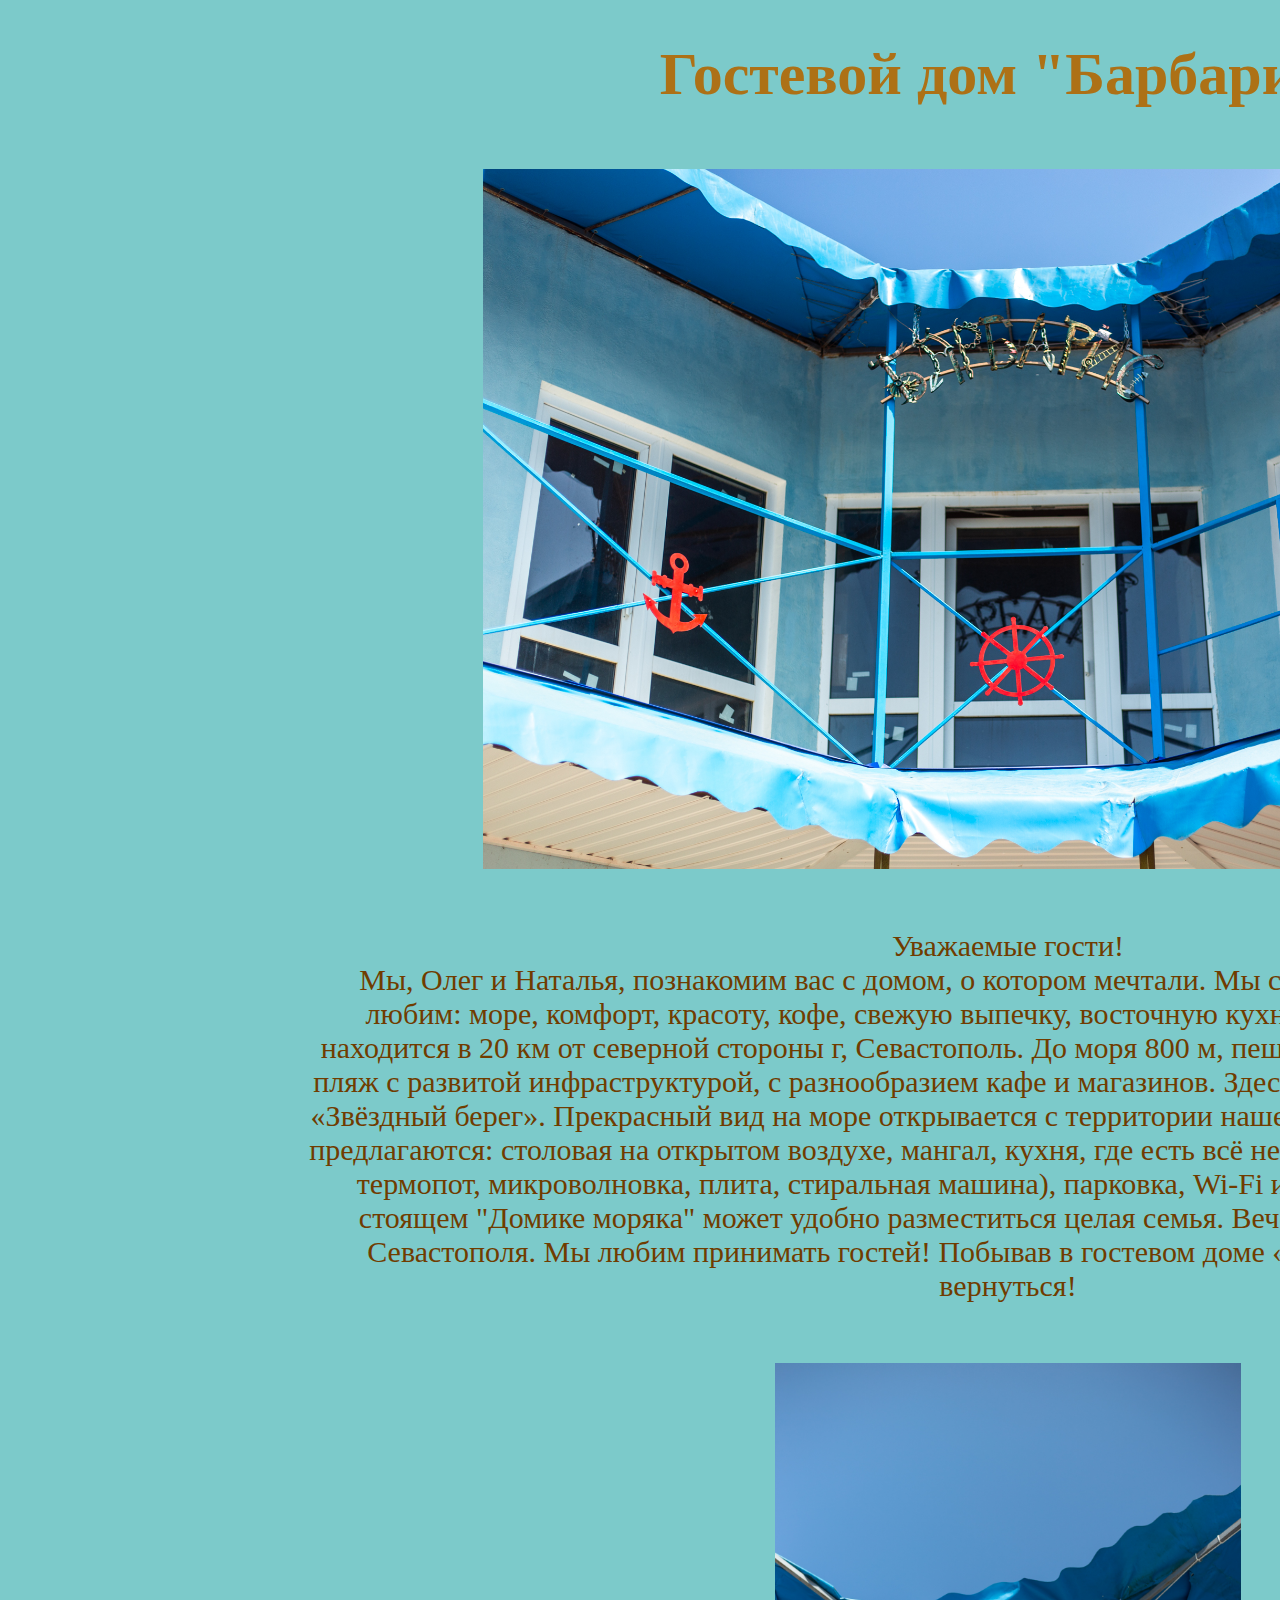
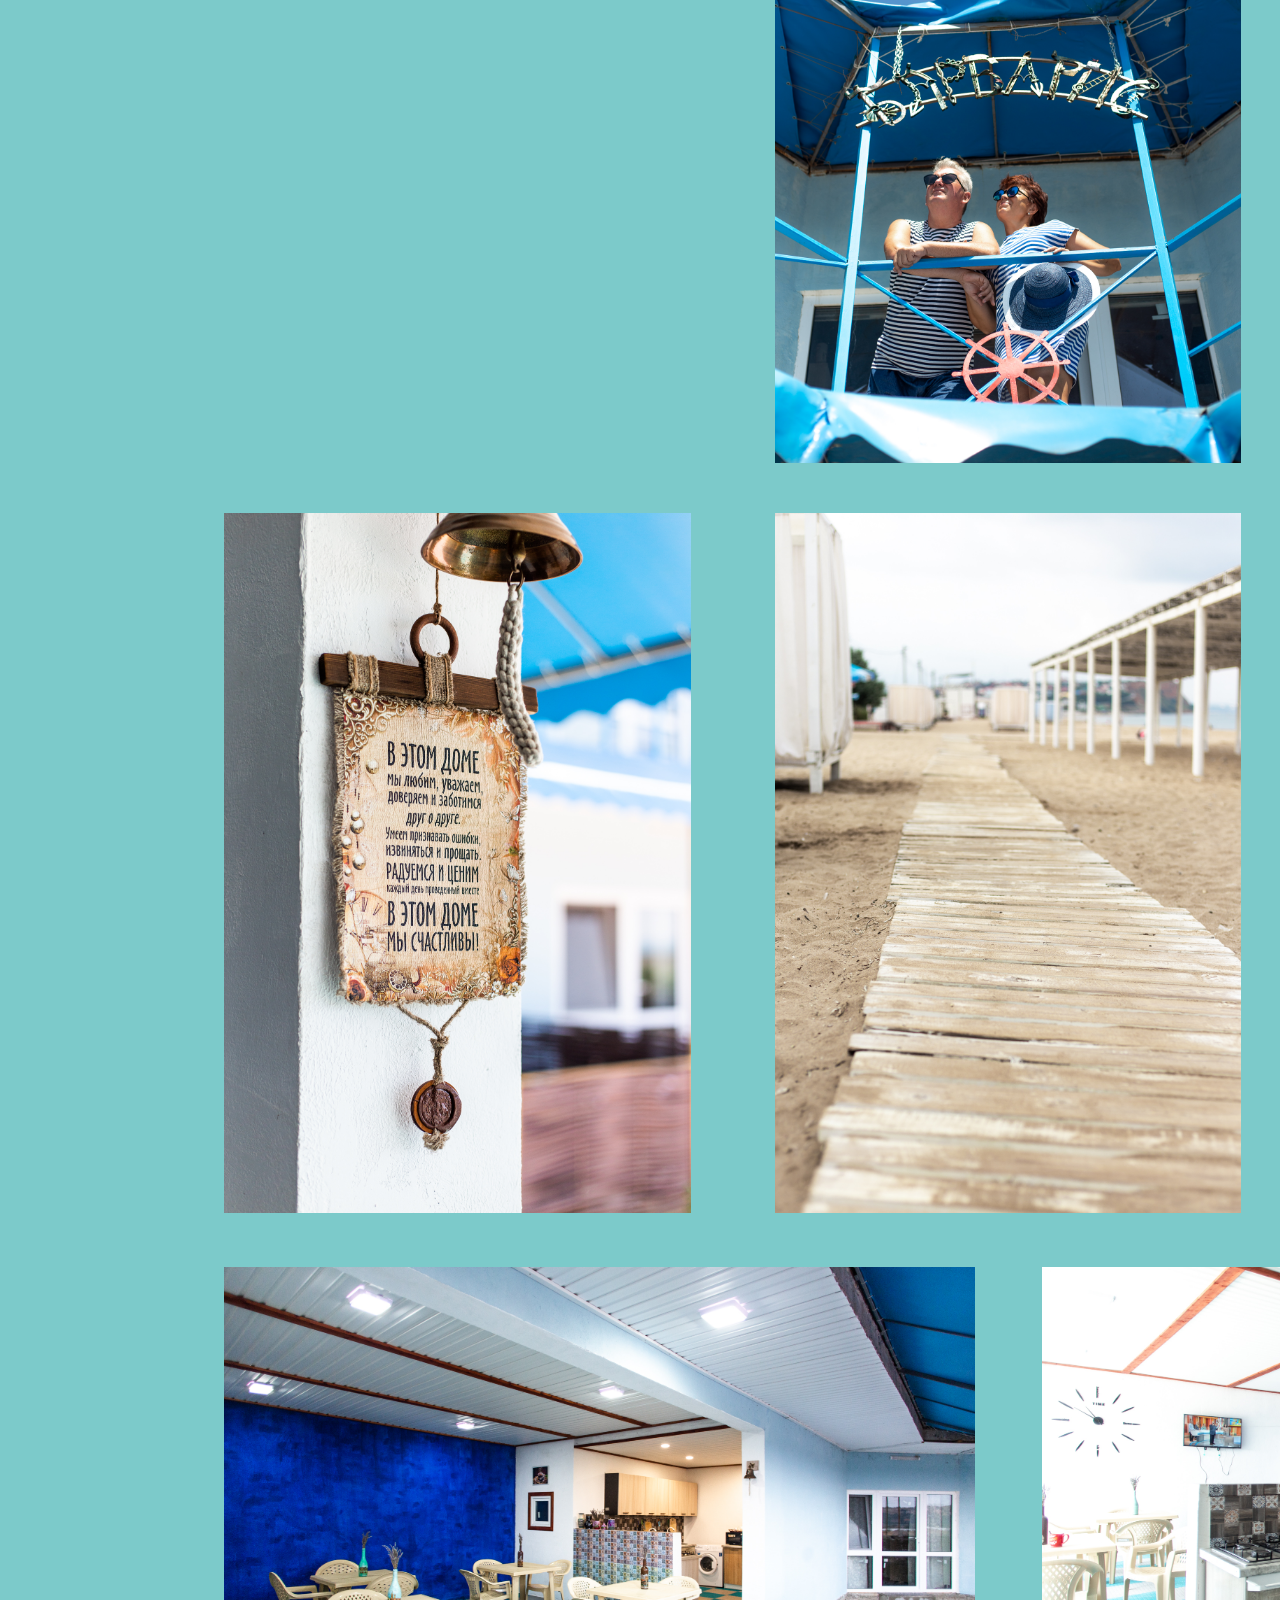
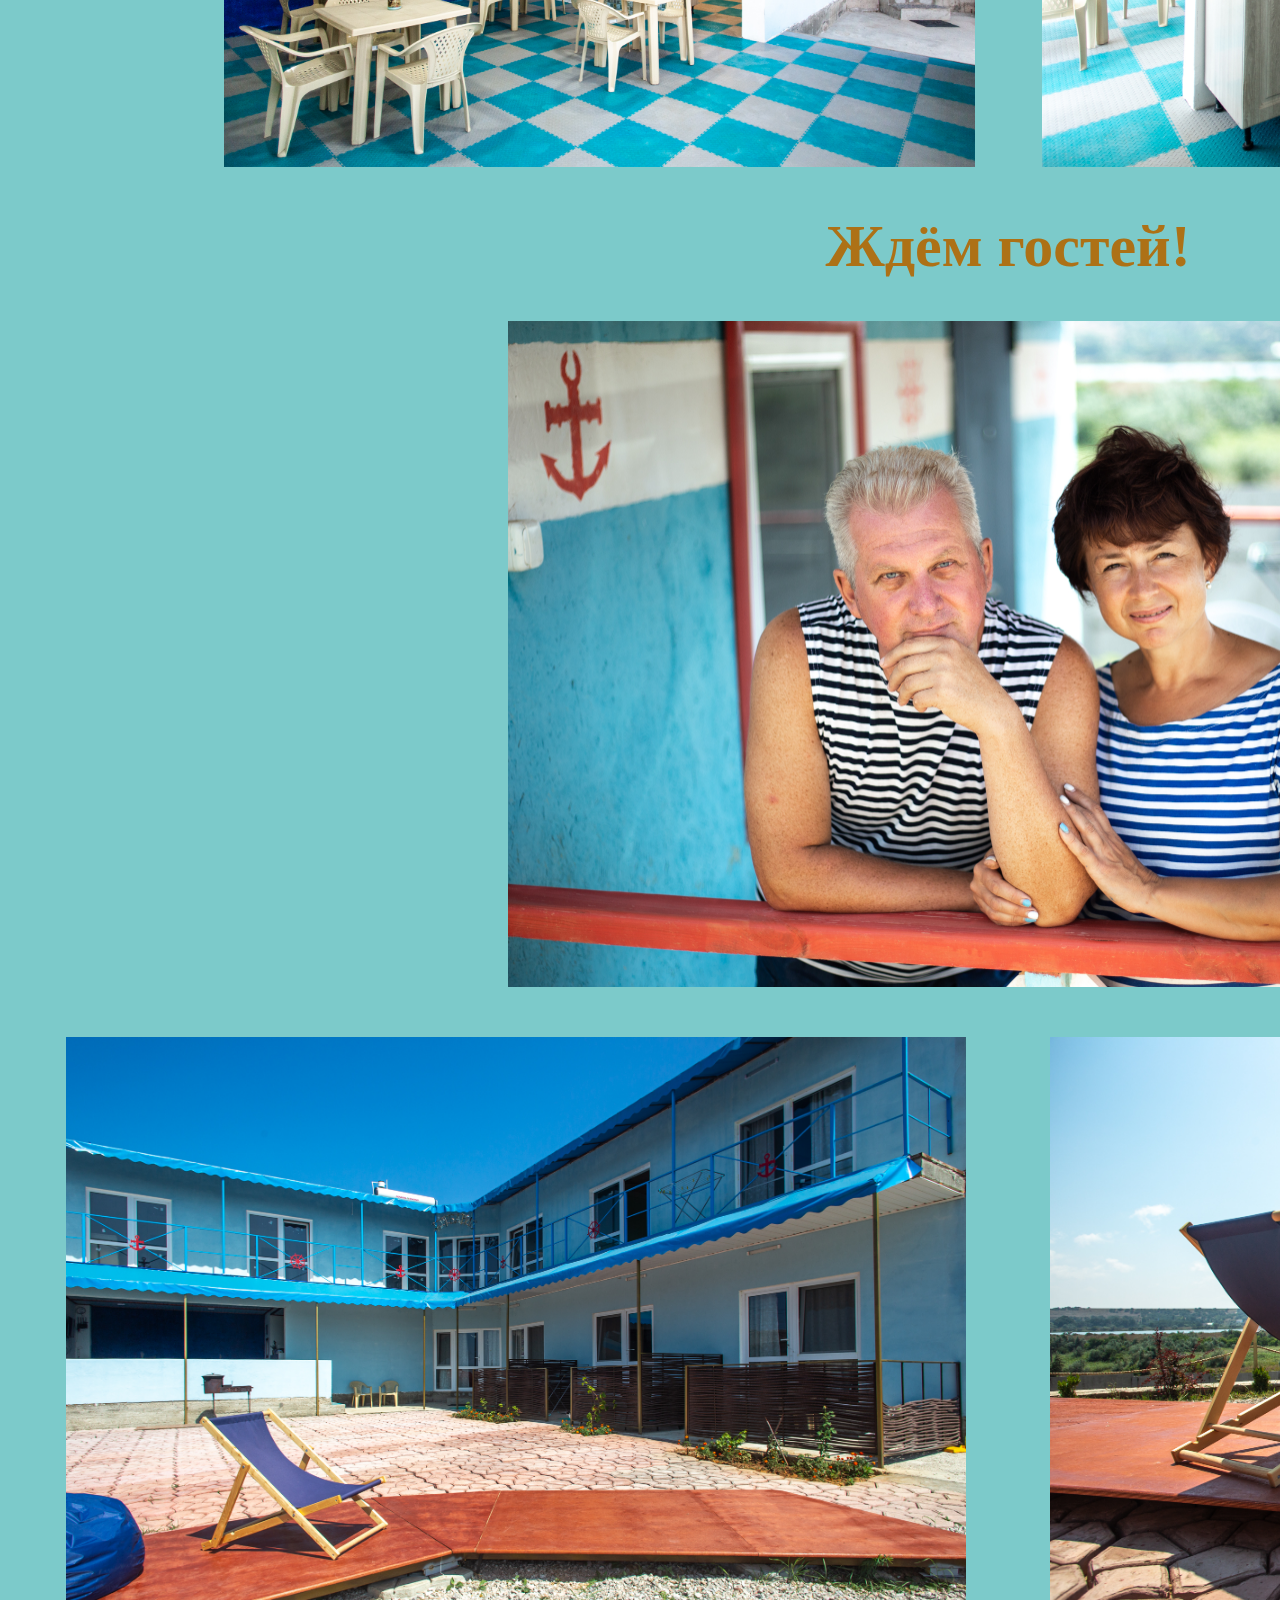
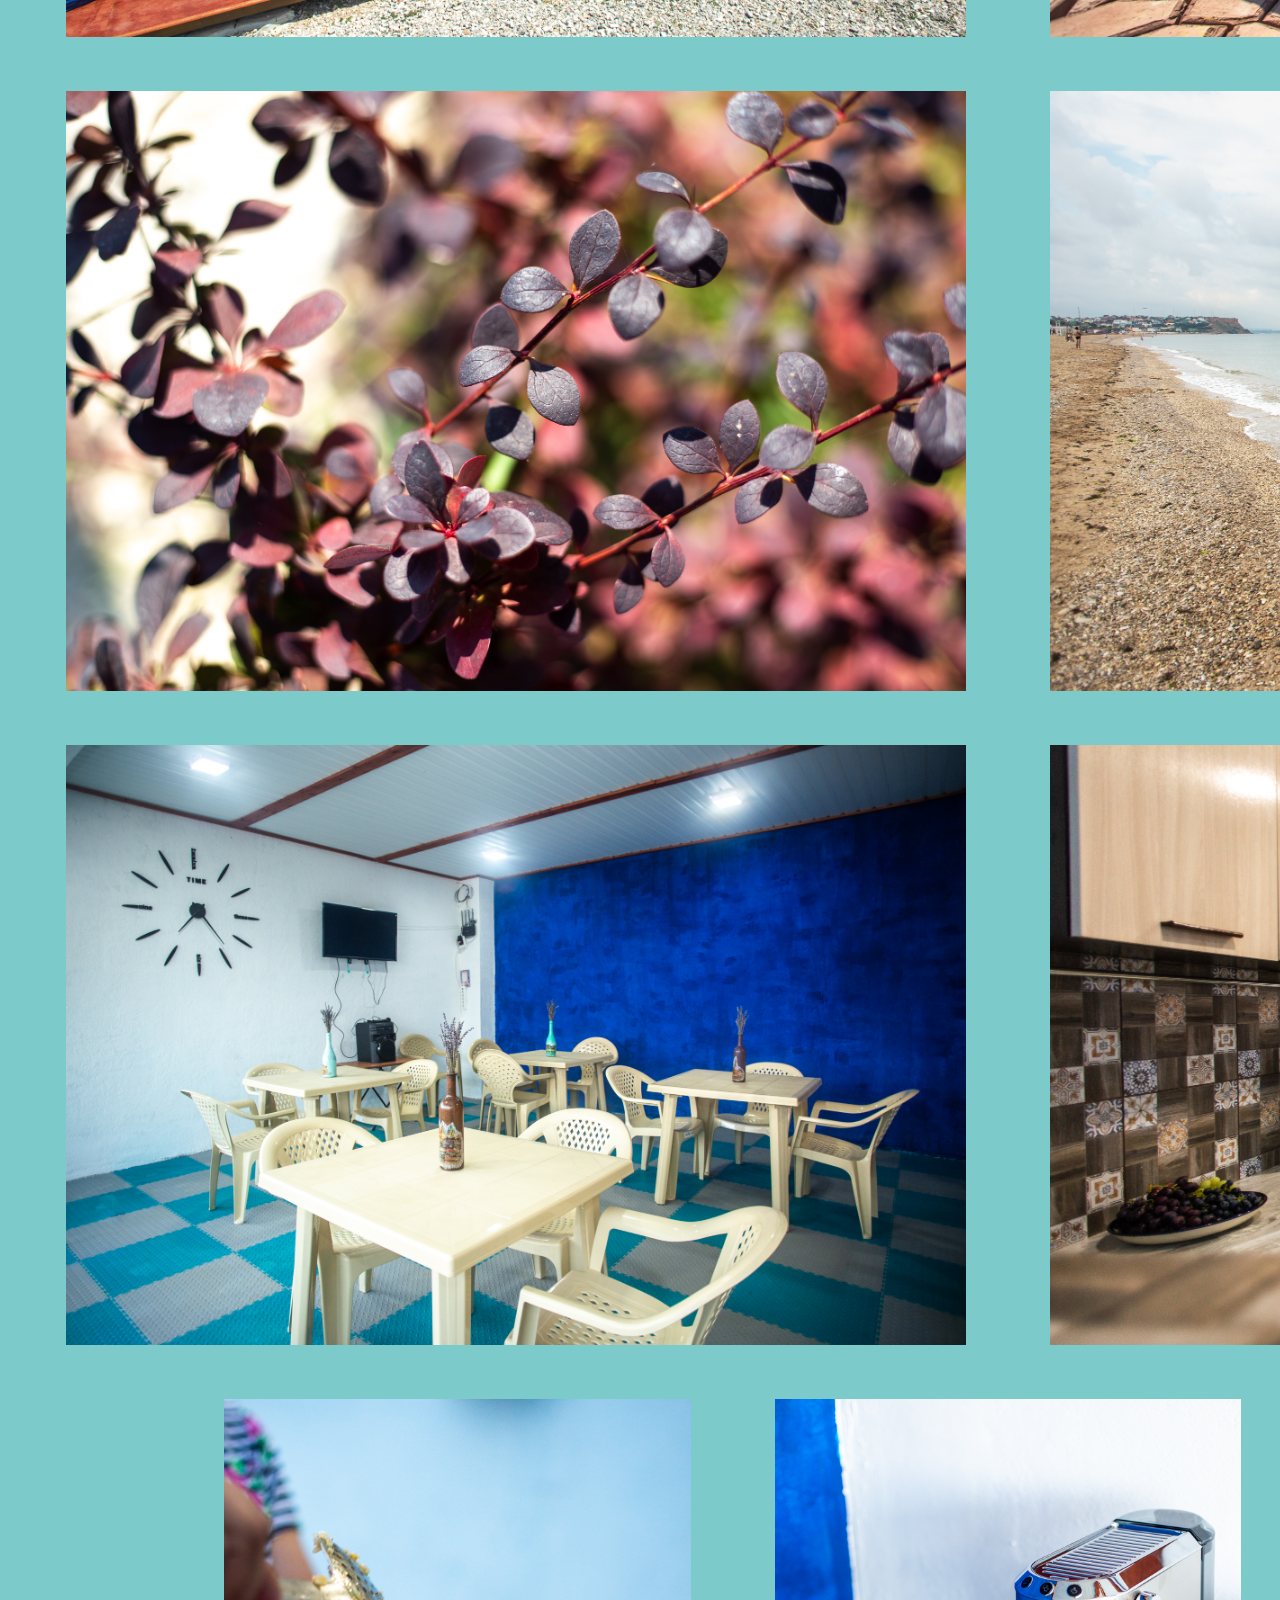
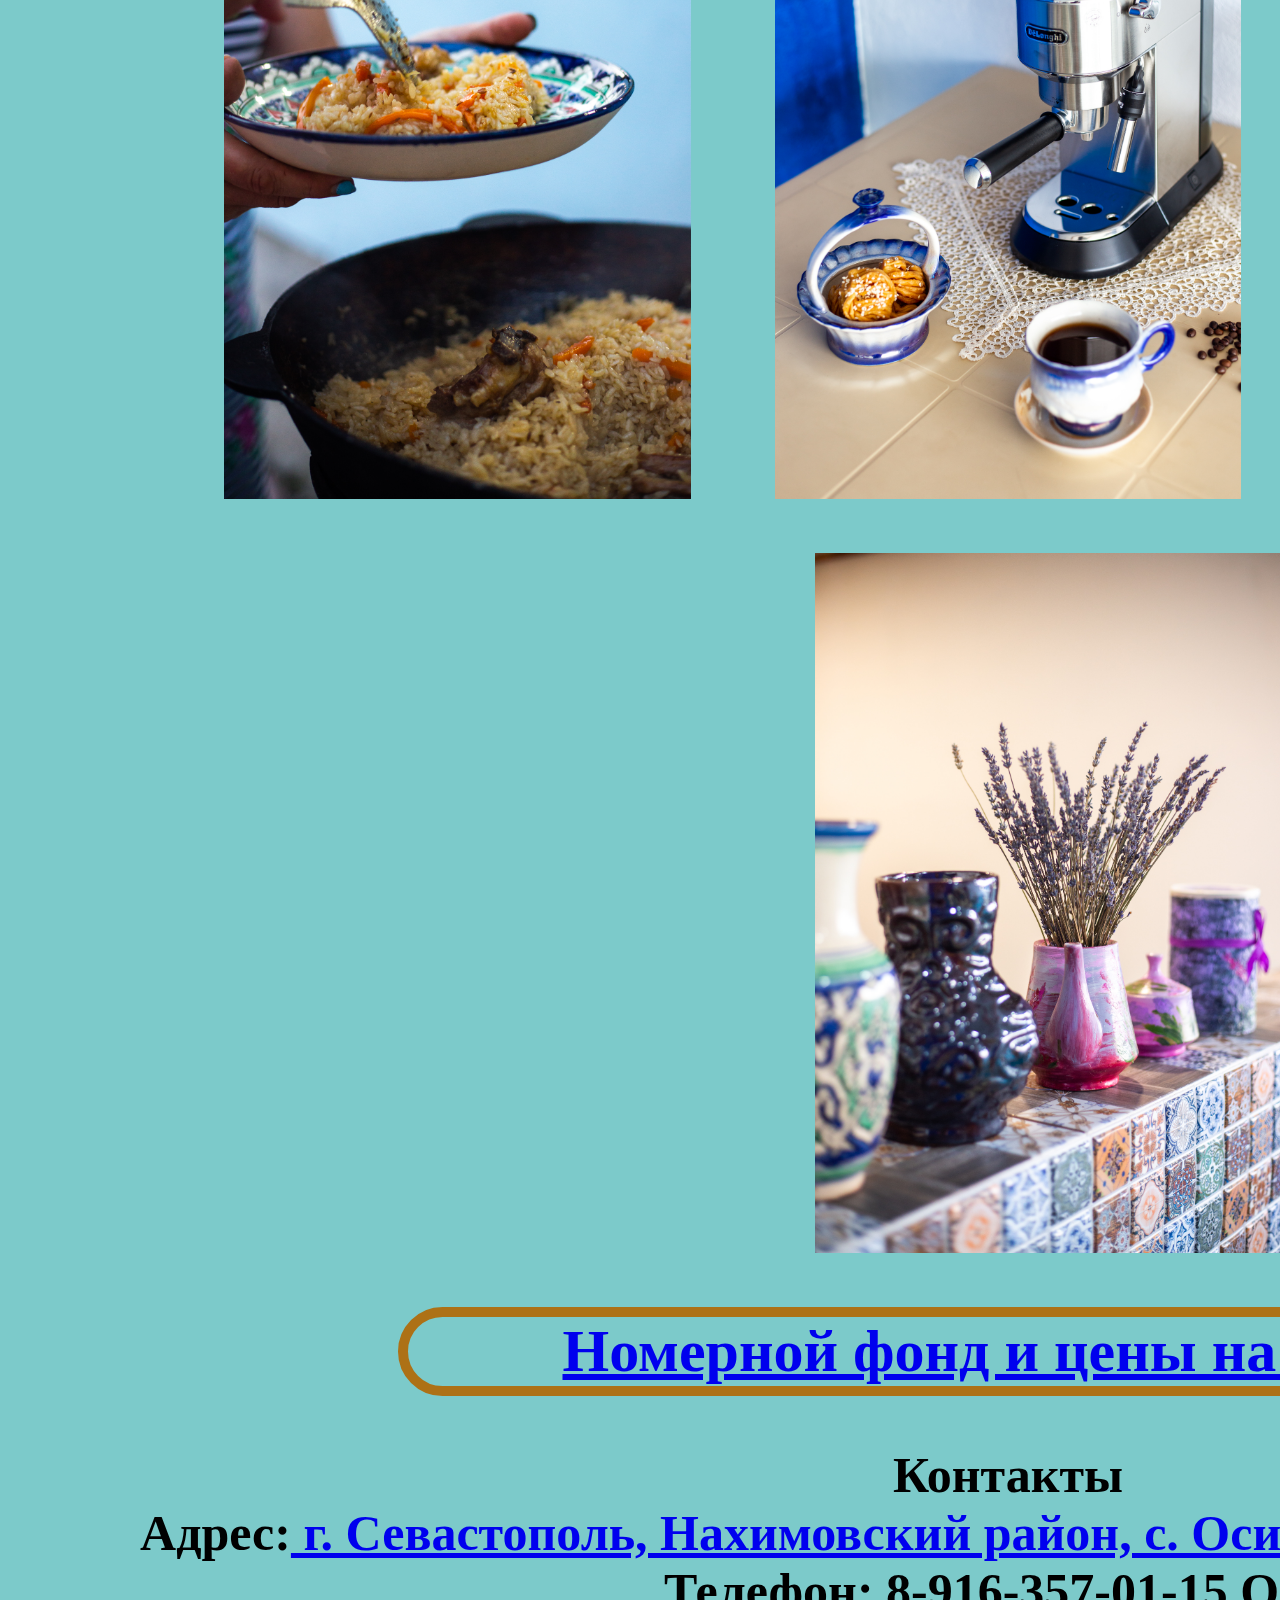
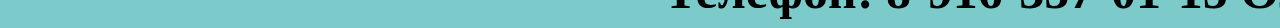
<file: index.html>
<!DOCTYPE html>
<html lang="en">
<head>
    <meta charset="UTF-8">
    <meta http-equiv="X-UA-Compatible" content="IE=edge">
    <meta name="viewport" content="width=device-width, initial-scale=1.0">
    <title>Barbaris</title>
    <link href="style.css" rel="stylesheet" type="text/css"/>
    <meta name="viewport" content="width=2000">
</head>
<body>
    <h1>Гостевой дом "Барбарис"</h1>
<div class="blok">
    <img  class="img-c" src="images/1.jpg" alt="img" height="700"
         height="700px"
    />
        <p class="opisanie">Уважаемые гости! <br/> Мы, Олег и Наталья, познакомим вас с домом, о котором мечтали. Мы старались объединить все, что любим: море, комфорт, красоту, кофе, свежую выпечку, восточную кухню. Гостевой дом «Барбарис» находится в 20 км от северной стороны г, Севастополь. До моря 800 м, пешком 10 мин. Широкий песчаный пляж с развитой инфраструктурой, с разнообразием кафе и магазинов. Здесь же расположен концертный зал «Звёздный берег».
        
        
        Прекрасный вид на море открывается с территории нашего гостевого дома. Отдыхающим предлагаются: столовая на открытом воздухе, мангал, кухня, где есть всё необходимое (посуда, холодильник, термопот, микроволновка, плита, стиральная машина), парковка, Wi-Fi  и удобные номера. 
          В отдельно стоящем "Домике моряка" может удобно разместиться целая семья. Вечерами можно наблюдать огни Севастополя.
        Мы любим принимать гостей! Побывав в гостевом доме «Барбарис», вы захотите туда вернуться!
        </p>
    

   <img class="img-c1" src="images/5.jpg"
         height="700px"
    />
    <div class="imgc">
    <img class="img-c2" src="images/3.jpg"
         height="700px"
    />
    <img class="img-c3" src="images/4.jpg"
         height="700px"
    />
    <img class="img-c4" src="images/2.jpg"
          height="700px"
    />
    </div>
    <div class="imgc">
    <img class="img-c5" src="images/6.jpg"
          height="500px"
    />
    <img class="img-c6" src="images/7.jpg"
          height="500px"
     />
    </div>

      <div class="terra">
          <h1>Ждём гостей!</h1>

      <img class="imgp" src="terra/1.jpg"
      />

     <div class="imgc">
     <img class="img-c2" src="terra/2.jpg"
          height="600px"
     />
     <img class="img-c3" src="terra/3.jpg"
          height="600px"
     />
     </div>
     <div class="imgc">
     <img class="img-c2" src="terra/4.jpg"
           height="600px"
     />
     <img class="img-c3" src="terra/5.jpg"
           height="600px"
     />
     </div>
     <div class="imgc">
          <img class="img-c2" src="terra/7.jpg"
                height="600px"
          />
          <img class="img-c3" src="terra/8.jpg"
                height="600px"
          />
          </div>
          <div class="imgc">
               <img class="img-c2" src="terra/6.jpg"
                     height="700px"
               />
               <img class="img-c3" src="terra/9.jpg"
                     height="700px"
               />
               <img class="img-c4" src="terra/10.jpg"
                     height="700px"
               />
               <img class="img-c3" src="terra/11.jpg"
                     height="700px"
               />
               </div>

     
          </div>

             <div class="nomera">
                  <a href="nomera.html" target="_blank" >Номерной фонд и цены на 2023 г</a>
             </div>
    <div class="contact"> 
        Контакты </br>
        Адрес:<a href="https://yandex.ru/maps/959/sevastopol/house/ulitsa_veteranov_53/Z0oYcwJlSEICQFpufXtydXtnYw==/?from=tabbar&ll=33.553794%2C44.734402&source=serp_navig&z=16.74" target="_blank"> г. Севастополь, Нахимовский район, с. Осипенко, ул. Ветеранов, д.53.</a></br>
        Телефон: 8-916-357-01-15 Олег
    </div>
</body>
</html>
</file>
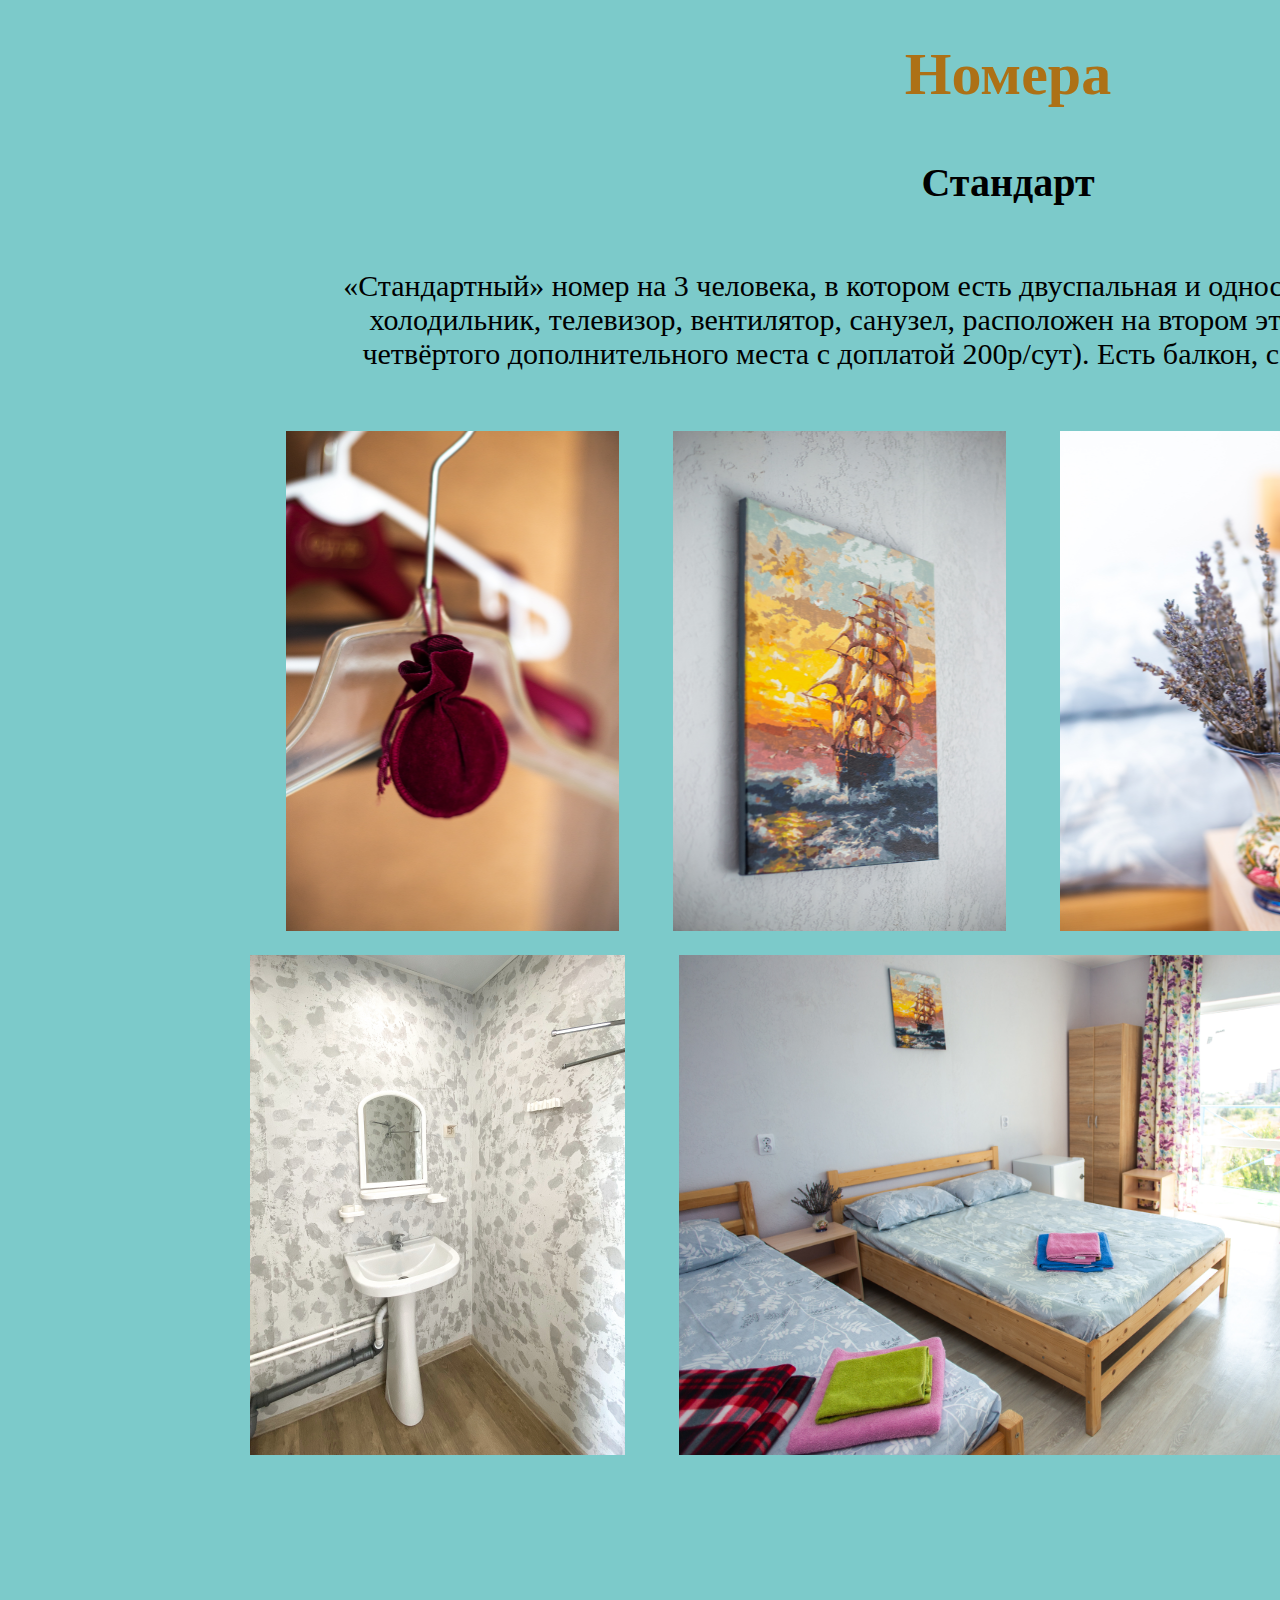
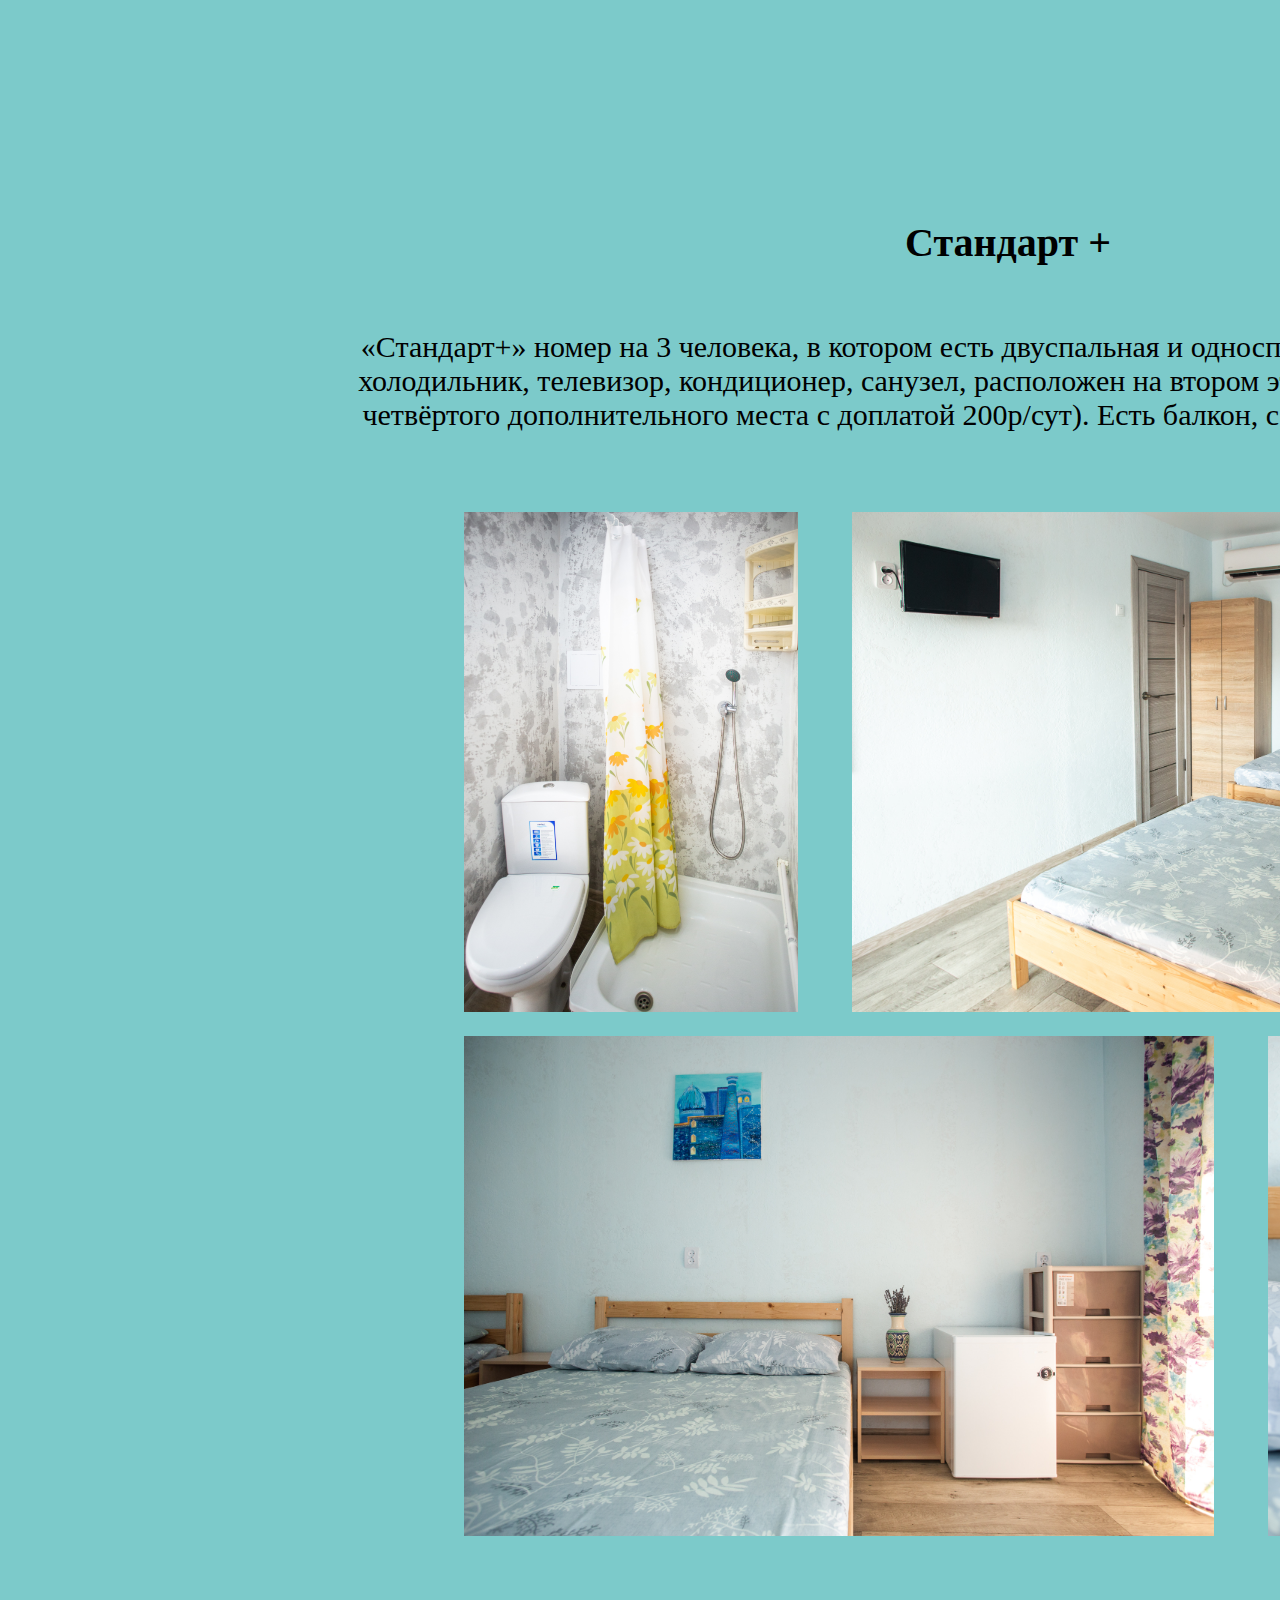
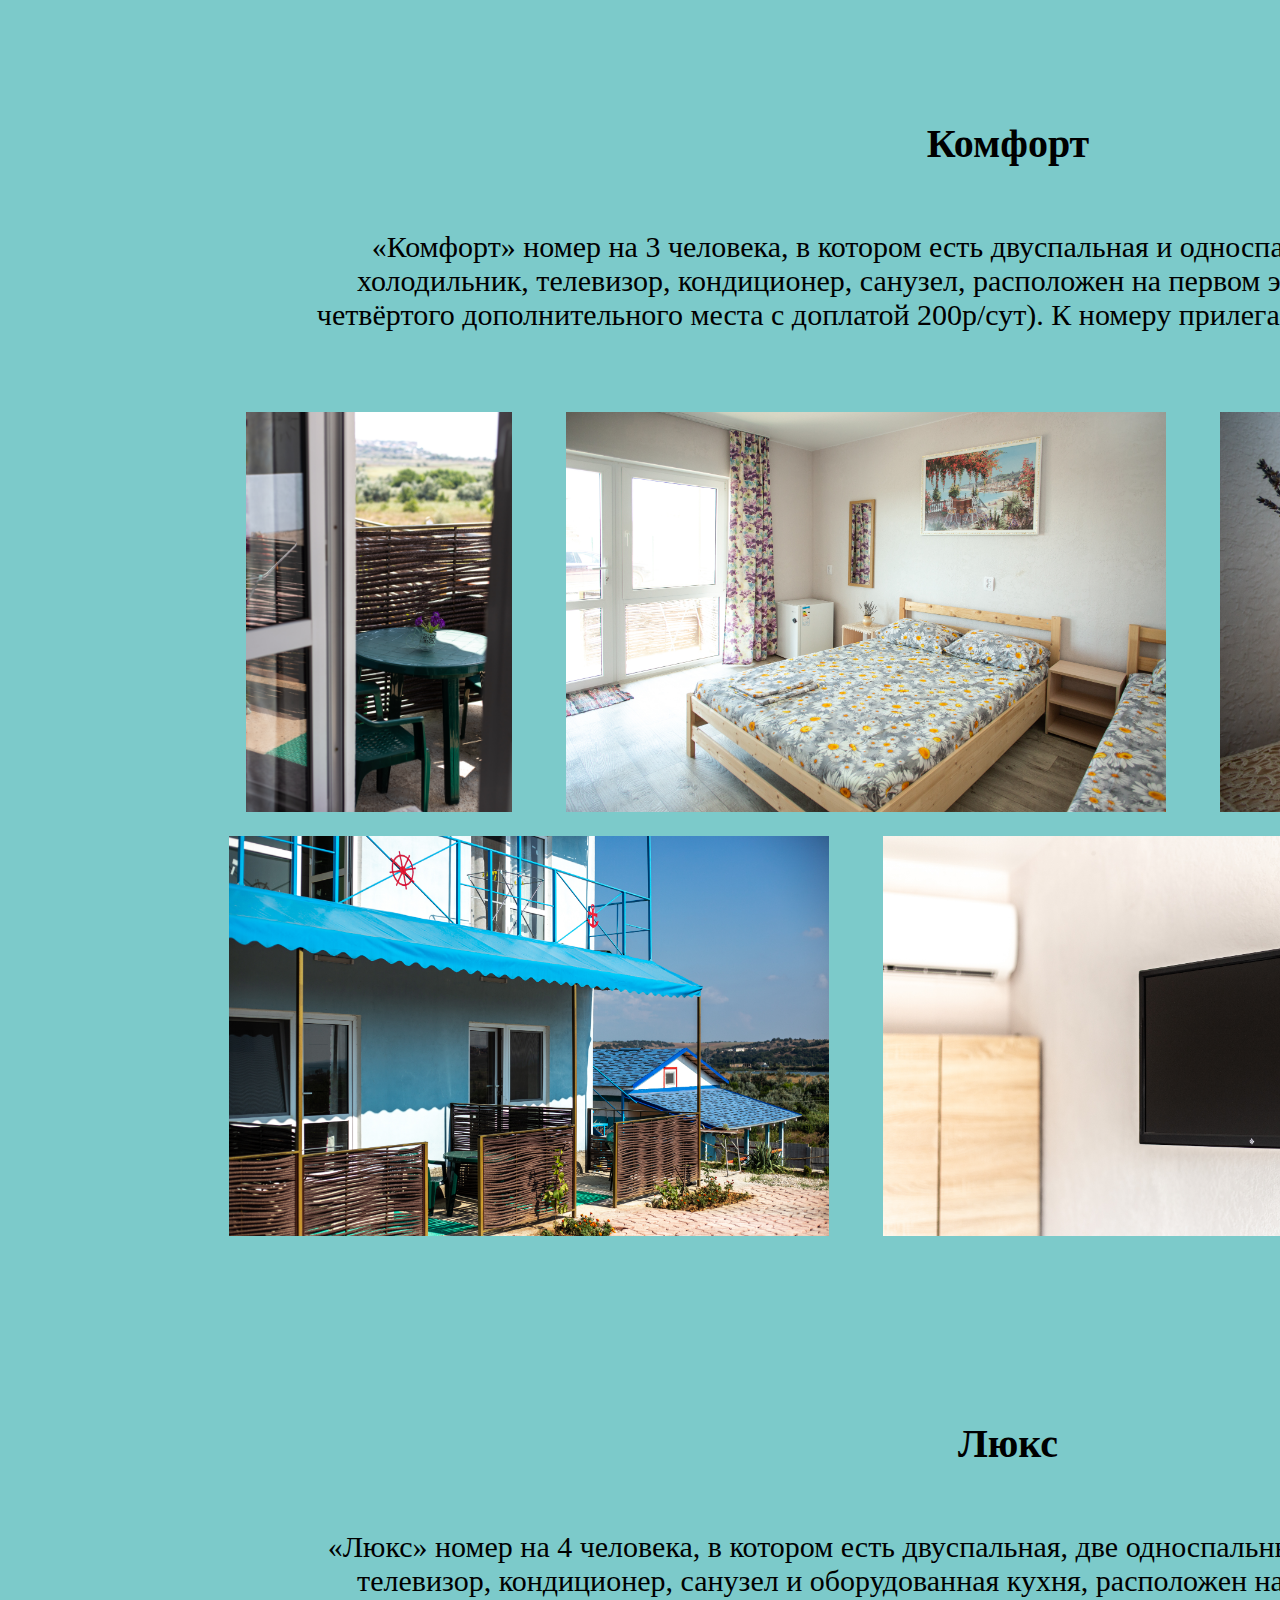
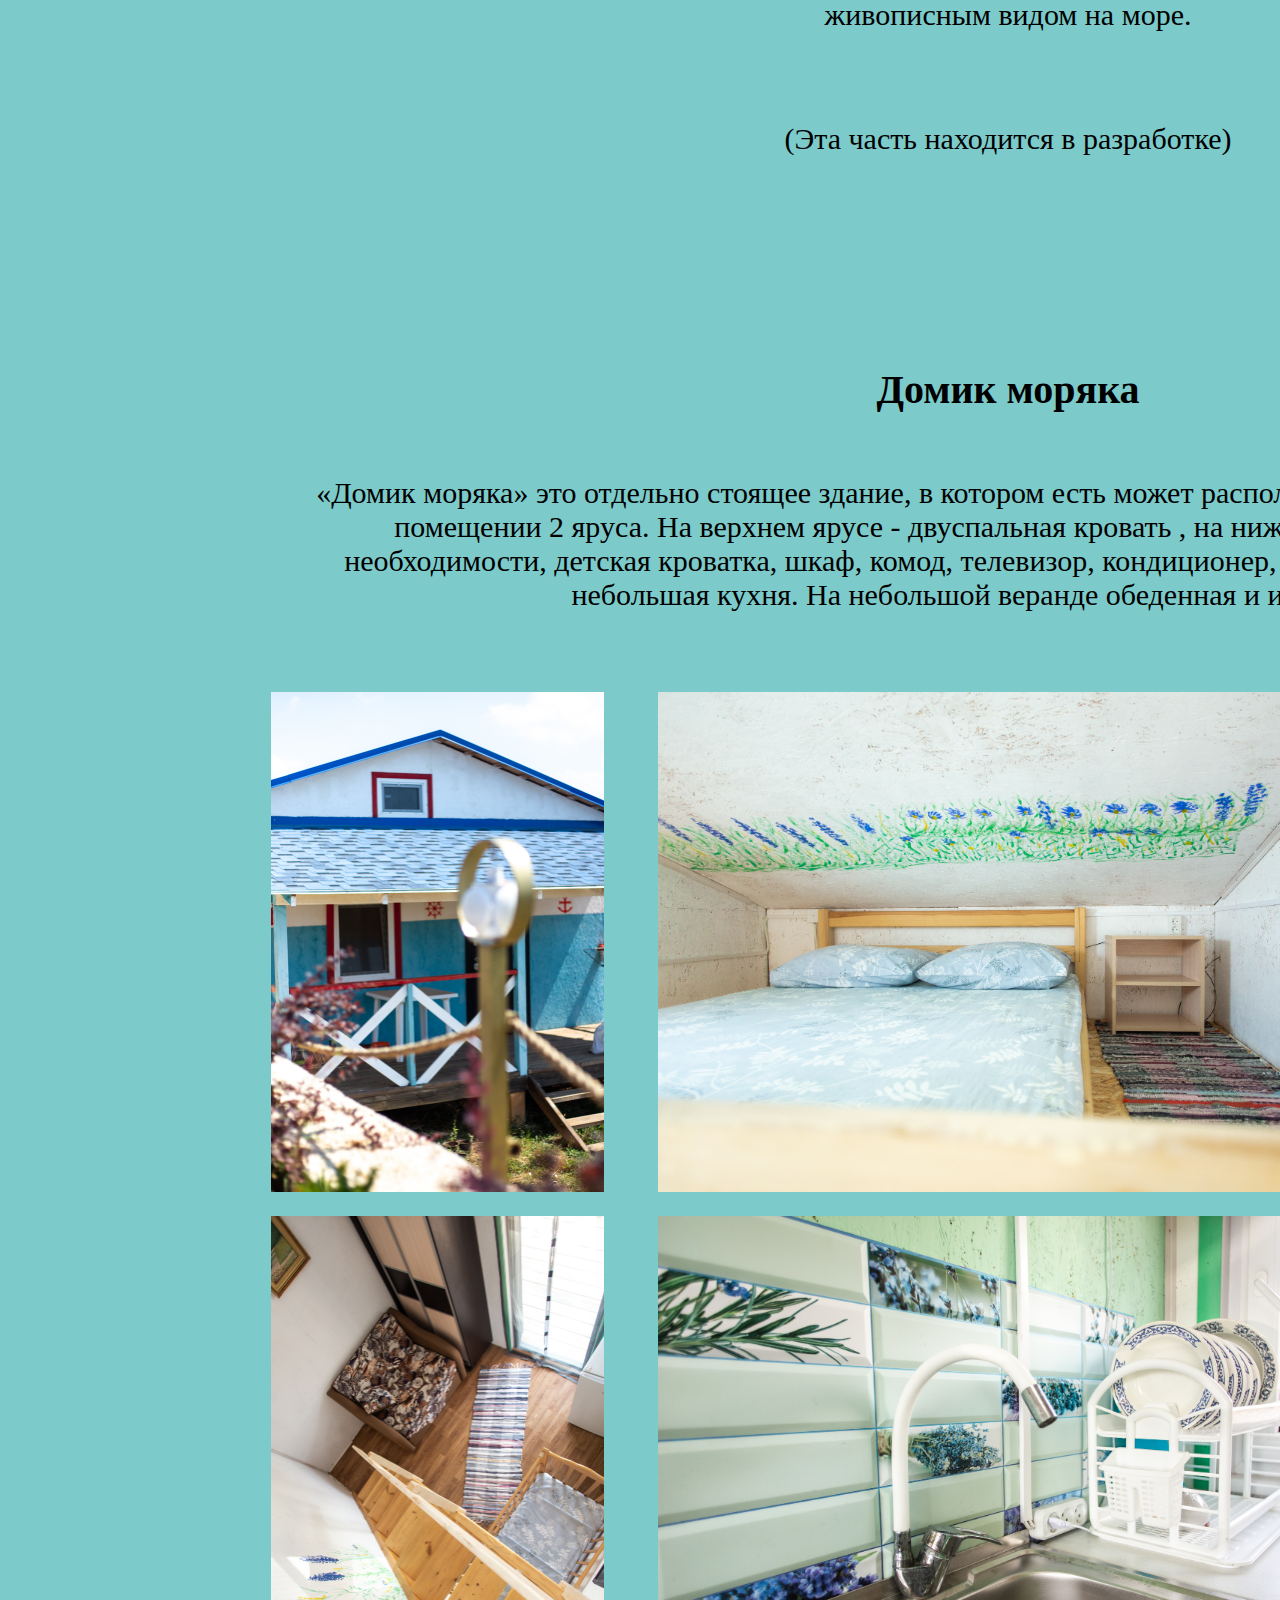
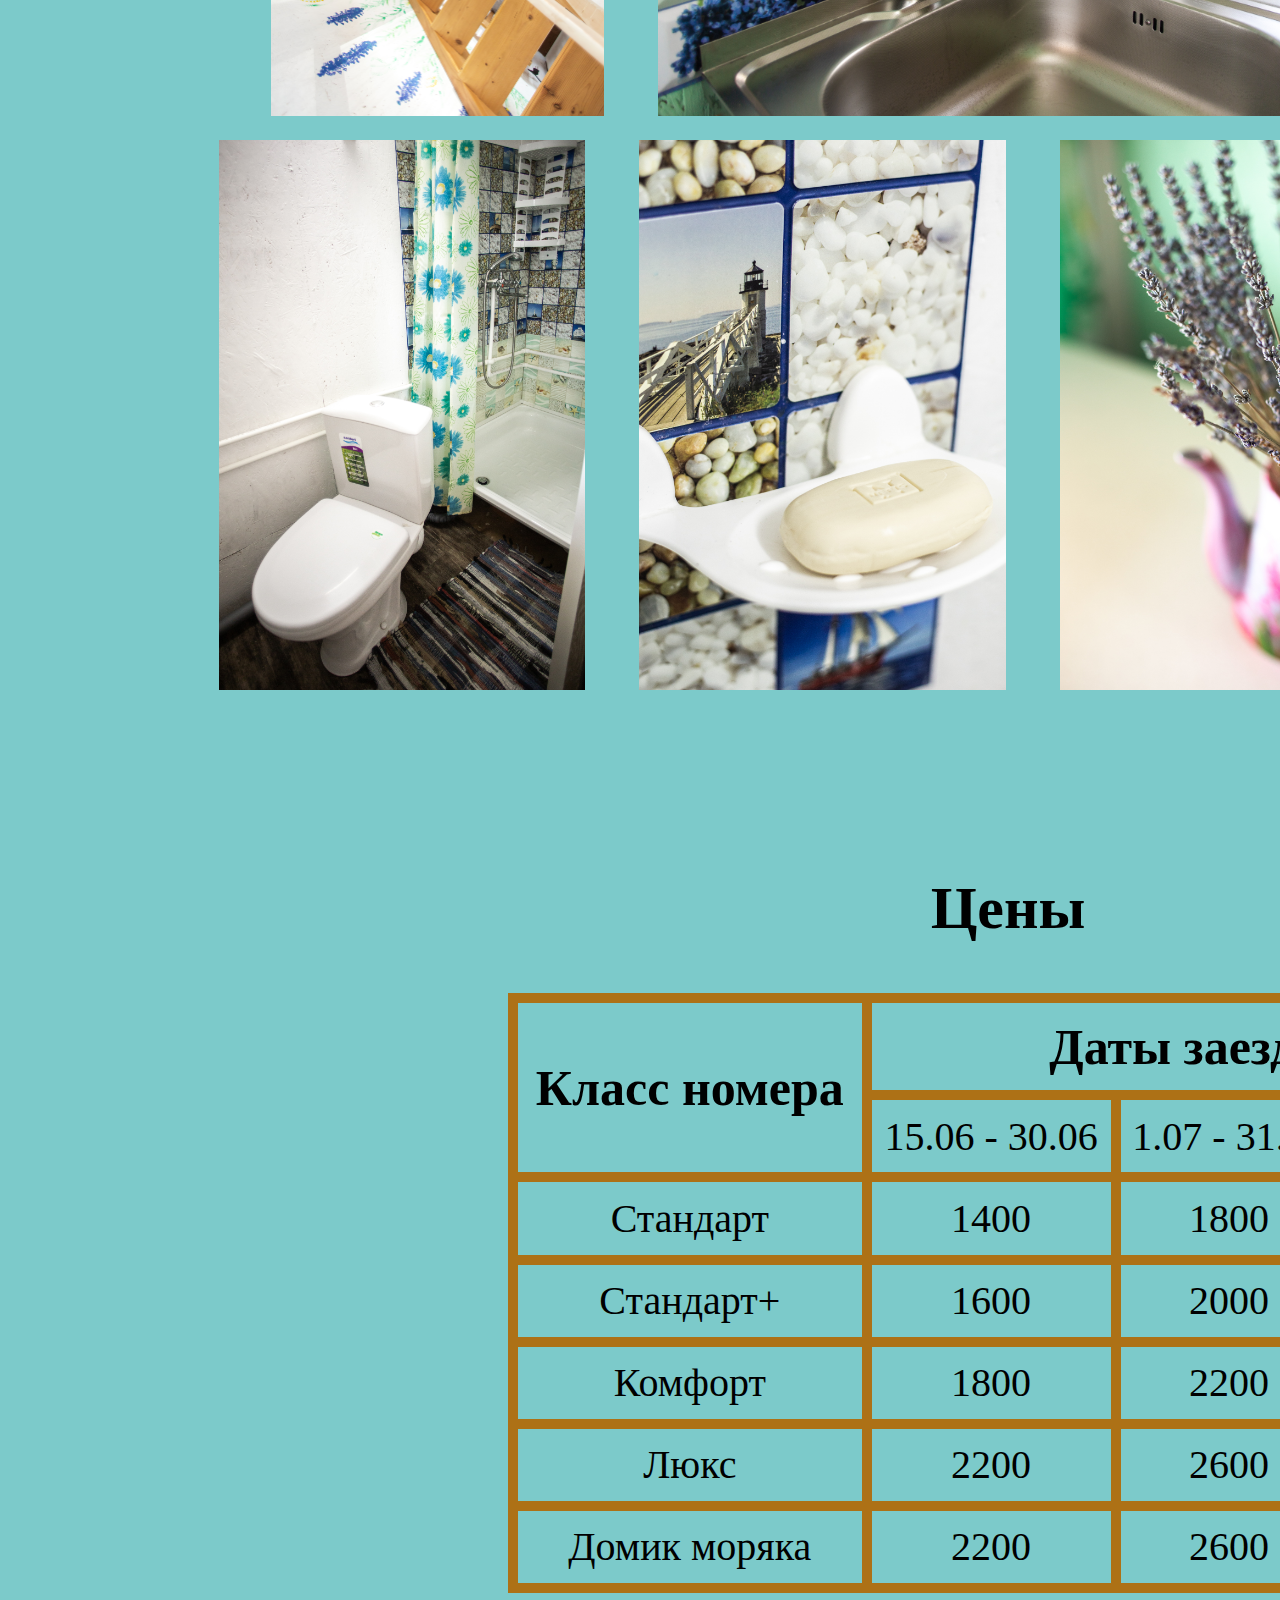
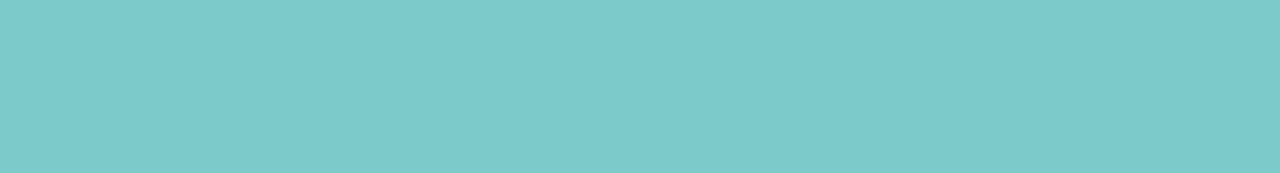
<file: nomera.html>
<!DOCTYPE html>
<html lang="en">
<head>
    <meta charset="UTF-8">
    <meta http-equiv="X-UA-Compatible" content="IE=edge">
    <meta name="viewport" content="width=device-width, initial-scale=1.0">
    <title>Nomera</title>
    <link href="style.css" rel="stylesheet" type="text/css"/>
    <meta name="viewport" content="width=2000">
</head>
<body>
    <h1>Номера</h1>
    <h2>Стандарт</h2>
    <p class="o1">«Стандартный» номер на 3 человека, в котором есть двуспальная и односпальная кровать, 
        шкаф, комод, холодильник, телевизор, вентилятор, санузел, расположен на втором этаже.
         (Возможно размещение четвёртого дополнительного места с доплатой 200р/сут). 
         Есть балкон, с живописным видом на море.</p>
    
   
    <div class="standart"> 
     <img  class="standart1" src="standart/1.jpg"
     />
     <img  class="standart2" src="standart/6.jpg" 
     />
     <img  class="standart3" src="standart/9.jpg" 
     />
     <img  class="standart4" src="standart/8.jpg" 
     />
    </div>
    <div class="standart0">
     <img  class="standart5" src="standart/11.jpg" height="500px"
     />
     <img  class="standart6" src="standart/2.jpg" height="500px"
     />
     <img  class="standart7" src="standart/10.jpg" height="500px"
     />
     </div>
         <h2> Стандарт +</h2> 
         <p class="o1">
          «Стандарт+» номер на 3 человека, в котором есть двуспальная и односпальная кровать, шкаф,
           комод, холодильник, телевизор, кондиционер, санузел, расположен на втором этаже. 
           (Возможно размещение четвёртого дополнительного места с доплатой 200р/сут). Есть балкон,
            с живописным видом на море. </p>
         <div class="standart">
          <img  class="stan1" src="standart+/2.jpg" height="500px"
          />
          <img  class="stan2" src="standart+/1.jpg" height="500px"
          />
          
          </div>
          <div class="standart0">
               <img  class="stan3" src="standart+/3.jpg" height="500px"
               />
               <img  class="stan4" src="standart+/4.jpg" height="500px"
                />
          </div>
          <h2> Комфорт</h2>
          <p class="o1">«Комфорт» номер на 3 человека, в котором есть двуспальная и односпальная кровать,
                шкаф, комод, холодильник, телевизор, кондиционер, санузел, расположен на первом этаже. 
                (Возможно размещение четвёртого дополнительного места с доплатой 200р/сут). К номеру прилегает
                 обособленная обеденная зона.</p>
                 <div class="standart">
                    <img  class="komf1" src="komfort/7.jpg" height="400px"
                    />
                    <img  class="komf2" src="komfort/2.jpg" height="400px"
                    />
                    <img  class="komf3" src="komfort/3.jpg" height="400px"
                     />
                    
                    </div>
                    <div class="standart0">
                         <img  class="komf5" src="komfort/4.jpg" height="400px"
                         />
                         <img  class="komf6" src="komfort/8.jpg" height="400px"
                          />
                         <img  class="komf4" src="komfort/6.jpg" height="400px"
                     />
                     <h2 class="otsp"> Люкс </h2>
                     <p class="o1">«Люкс» номер на 4 человека, в котором есть двуспальная, две односпальные кровати,
                          диван, шкаф, комод, телевизор, кондиционер, санузел и оборудованная кухня, расположен на
                           втором этаже. Есть балкон, с живописным видом на море.</p>
                           <p class="o1"> (Эта часть находится в разработке)</p>
                           <h2 class="otsp"> Домик моряка</h2>
                           <p class="o1">«Домик моряка» это отдельно стоящее здание, в котором есть может расположиться
                               семья из 4-х человек. В помещении 2 яруса. На верхнем ярусе - двуспальная кровать ,
                                на нижнем ярусе: диван, в случае необходимости, детская кроватка, шкаф, комод, телевизор, 
                                кондиционер, стиральная машина, санузел и небольшая кухня. На небольшой веранде обеденная
                                 и игровая зоны.</p>
                                 <div class="standart">
                                   <img  class="dom1" src="domik/1.jpg" height="500px"
                                   />
                                   <img  class="dom2" src="domik/2.jpg" height="500px"
                                   />
                                   <img  class="dom3" src="domik/3.jpg" height="500px"
                                    />
                                   
                                   </div>
                                   <div class="standart">
                                        <img  class="dom5" src="domik/4.jpg" height="500px"
                                        />
                                        <img  class="dom6" src="domik/5.jpg" height="500px"
                                         />
                                        <img  class="dom4" src="domik/6.jpg" height="500px"
                                        />
                                   </div>
                                    <div class="standart0">
                                        <img  class="dom7" src="domik/7.jpg" height="550px"
                                        />
                                        <img  class="dom8" src="domik/8.jpg" height="550px"
                                         />
                                        <img  class="dom9" src="domik/9.jpg" height="550px"
                                         />
                                        <img  class="dom10" src="domik/10.jpg" height="550px"
                                        />
                                   </div>
                                   <h2 class="h2"> Цены</h2>
                                   <table align="center"> 
                                    <tr>
                                    <th rowspan="2" class="klass">Класс номера</th>
                                    <th colspan="3" class="klass">Даты заезда</th>
                                   </tr>
                                   <tr>
                                    <td class="data">15.06 - 30.06</td>
                                    <td class="data">1.07 - 31.08</td>
                                    <td class="data">1.09 - ...</td>
                                  </tr>
                                   <tr>
                                    <td class="nom">Стандарт</td>
                                    <td class="cena">1400</td>
                                    <td class="cena">1800</td>
                                    <td class="cena">1600</td>
                                   </tr>
                                   <tr>
                                    <td class="nom">Стандарт+</td>
                                    <td class="cena">1600</td>
                                    <td class="cena">2000</td>
                                    <td class="cena">1800</td>
                                   </tr> 
                                   <tr>
                                    <td class="nom">Комфорт</td>
                                    <td class="cena">1800</td>
                                    <td class="cena">2200</td>
                                    <td class="cena">2000</td>
                                   </tr>
                                   <tr>
                                    <td class="nom">Люкс</td>
                                    <td class="cena">2200</td>
                                    <td class="cena">2600</td>
                                    <td class="cena">2400</td>
                                   </tr>
                                   <tr>
                                    <td class="nom">Домик моряка</td>
                                    <td class="cena">2200</td>
                                    <td class="cena">2600</td>
                                    <td class="cena">2400</td>
                                   </tr>

                                    </table>



    
     
    
    
    
</body>
</html>
</file>
<file: style.css>
body{
    background-color: #7ccaca;
    min-width: 2000px;
}


h1{
    
    text-align: center;
    font-size: 60px;
    color: #ad7116;
}

.img-c{
    display: block;
    margin: auto;
    padding-top: 20px;
}

.opisanie{
    text-align: center;
    color: #703c00;
    font-size: 30px;
    padding: 1em 10em 1em;
}

.imgc{
   text-align: center;
   }
    

.img-c1{
    display: block;
    margin: auto;
}
.img-c2{
    margin-top: 50px;
}

.img-c3{
    margin-top: 50px;
    margin-left: 80px;
}

.img-c4{
    margin-left: 80px;
    margin-top: 50px;
}

.img-c5{
    margin-top: 50px;
}

.img-c6{
    margin-left: 63px;
    margin-top: 50px;
}

.imgp{
    display: block;
    margin: auto;
    width: 1000px;
}


.nomera{
    text-align: center;
    font-size: 60px;
    color: #c98013;
    font-weight: 700;
    border: 10px solid #ad7116;
    border-radius: 100px;
    width: 60%;
    margin: auto;
    margin-top: 50px;
    
}

.contact{
    text-align: center;
    font-weight: 700;
    margin-top: 50px;
    font-size: 50px;
}
/* СТРАНИЦА НОМЕРОВ */
h2{
    text-align: center;
    margin-top: 50px;
    font-size: 40px
}

.o1{
    display: block;
    text-align: center;
    font-size: 30px;
    padding: 1em 10em 1em;
    
}

.standart{
   display: block;
   text-align: center;
}
.standart1, .standart2, .standart3, .standart4{
    height: 500px;
    margin-left: 50px;
} 
.standart0{
    display: block;
    text-align: center;
    margin-bottom: 180px;
}

.standart5, .standart6, .standart7{
    height: 500px;
    margin-left: 50px;
    margin-top: 20px;
    margin-bottom: 180px;
} 

.stan1, .stan2, .stan3, .stan4{
    margin-left: 50px;
    margin-top: 20px;
}

.komf1, .komf2, .komf3, .komf4, .komf5, .komf6{
    margin-left: 50px;
    margin-top: 20px;
}

.otsp{
    margin-top: 180px;
}

.dom1, .dom2, .dom3, .dom4, .dom5, .dom6, .dom7, .dom8, .dom9, .dom10{
    margin-left: 50px;
    margin-top: 20px;
}

/* ЦЕНЫ*/

table {
    text-align: center;
    width: 1000px;
    height: 600px;
    border: 10px solid #ad7116;
    border-collapse: collapse;
    
    
}

td{
    border: 10px solid #ad7116;
}
tr{
    border: 10px solid #ad7116;
}
.cena, .data, .nom{
    font-size: 40px;
}

.klass{
    border: 10px solid #ad7116;
    font-size: 50px;
}

.h2{
    font-size: 60px;
}
</file>
